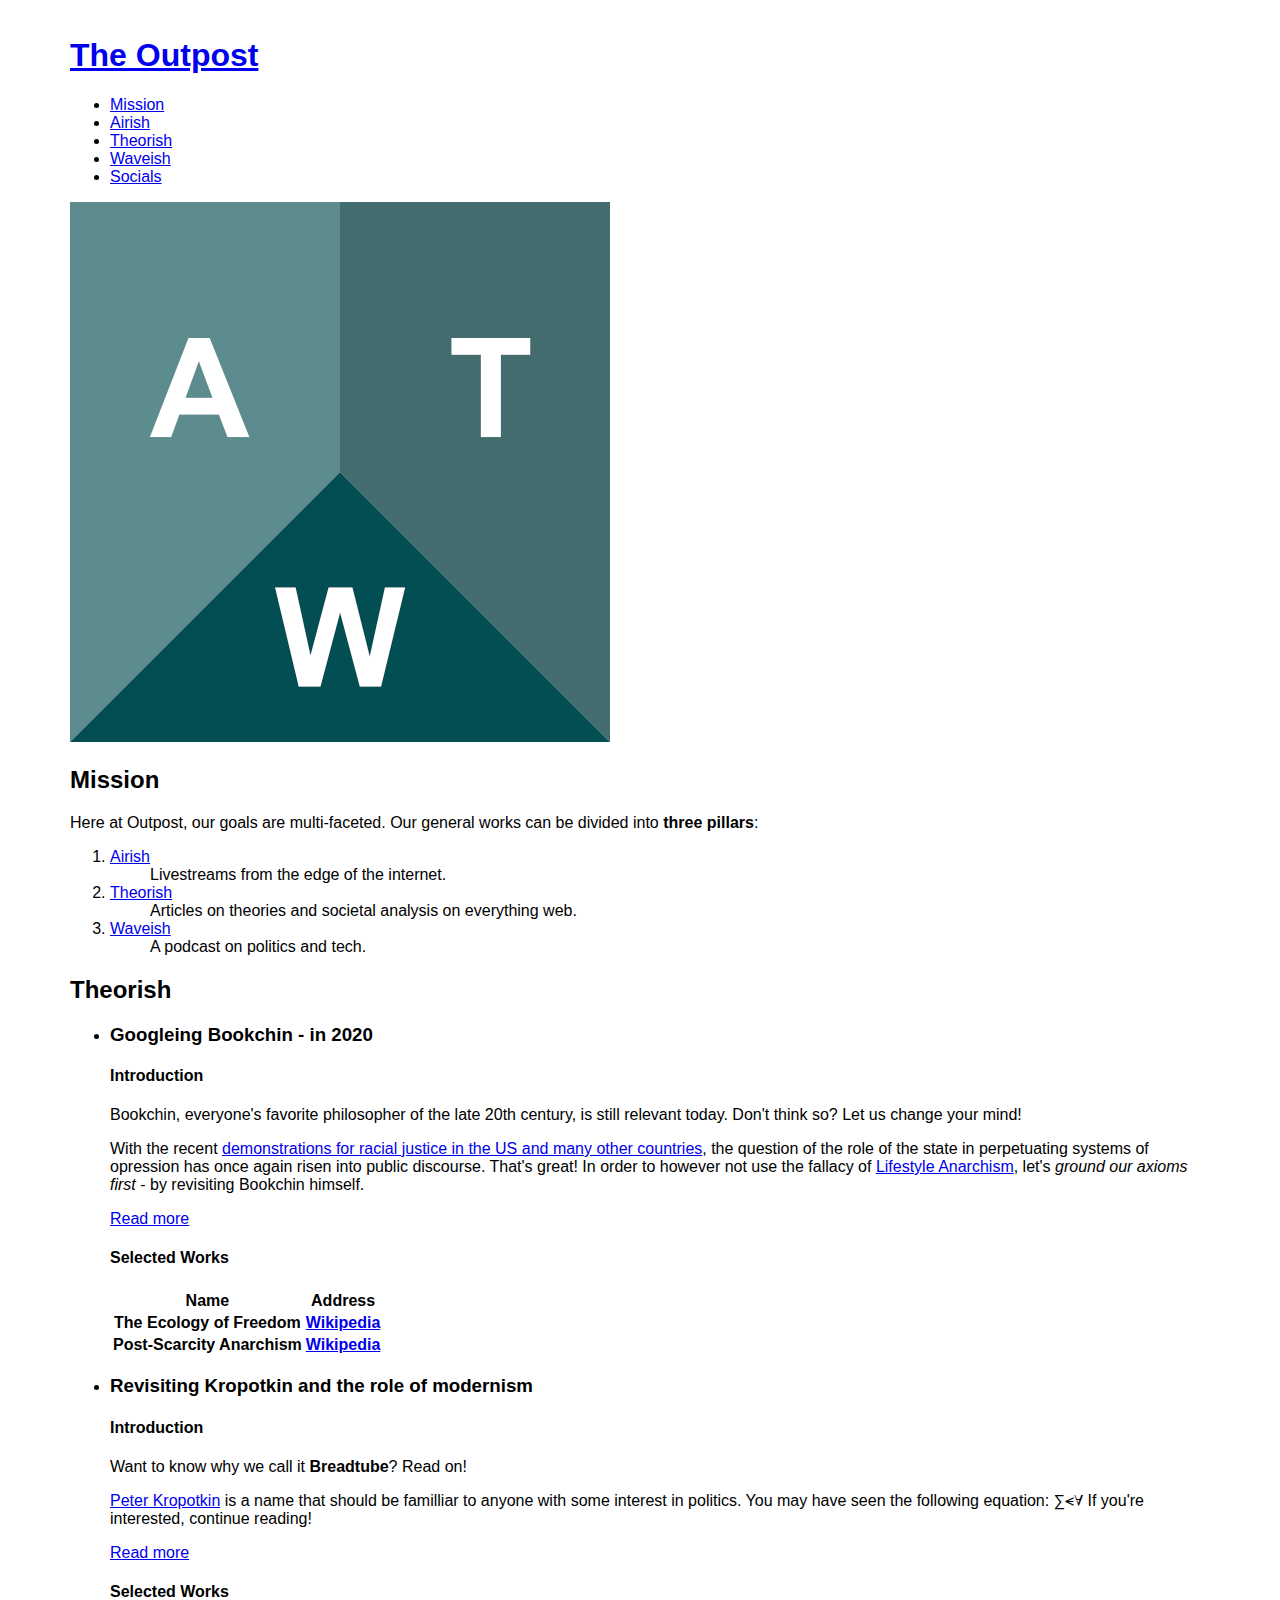
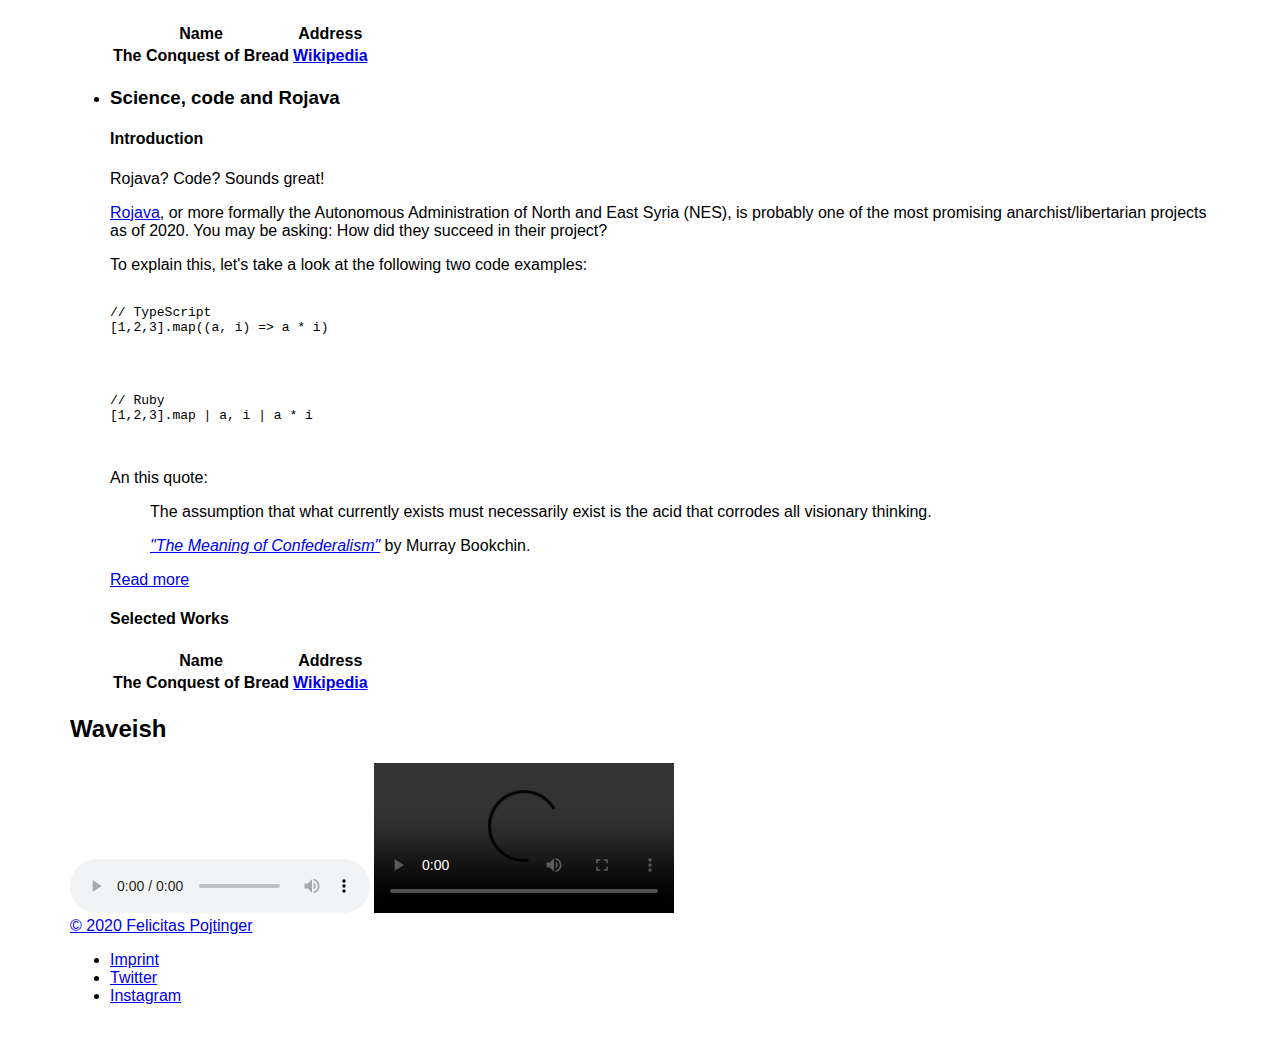
<file: index.html>
<!DOCTYPE html>
<html lang="en">
  <head>
    <meta charset="UTF-8" />
    <meta name="viewport" content="width=device-width, initial-scale=1.0" />
    <title>The Outpost</title>
    <meta name="author" content="Felicitas Pojtinger" />
    <meta
      name="description"
      content="A site from the outpost of the internet"
    />
    <meta name="keywords" content="Outpost, Edge, Tech, Cypherpunk" />
    <link rel="stylesheet" href="/main.css" />
  </head>
  <body>
    <header>
      <a href="/"><h1>The Outpost</h1></a>

      <nav>
        <ul>
          <li>
            <a href="#mission">Mission</a>
          </li>
          <li>
            <a href="/airish">Airish</a>
          </li>
          <li>
            <a href="#theorish">Theorish</a>
          </li>
          <li>
            <a href="#waveish">Waveish</a>
          </li>
          <li>
            <a href="#socials">Socials</a>
          </li>
        </ul>
      </nav>

      <img src="/img/a-t-w.png" alt="Visual Navigation" usemap="#navmap" />

      <map name="navmap">
        <area
          shape="poly"
          coords="0,0,0,540,270,270,270,0"
          href="/airish"
          alt="Airish"
        />
        <area
          shape="poly"
          coords="540,0,540,540,270,270,270,0"
          href="#theorish"
          alt="Theorish"
        />
        <area
          shape="poly"
          coords="0,540,540,540,270,270"
          href="#waveish"
          alt="Waveish"
        />
      </map>
    </header>

    <main>
      <section id="mission">
        <h2>Mission</h2>

        <p>
          Here at Outpost, our goals are multi-faceted. Our general works can be
          divided into <strong>three pillars</strong>:
        </p>

        <ol>
          <li>
            <dl>
              <dt><a href="/airish">Airish</a></dt>
              <dd>Livestreams from the edge of the internet.</dd>
            </dl>
          </li>
          <li>
            <dl>
              <dt><a href="#theorish">Theorish</a></dt>
              <dd>
                Articles on theories and societal analysis on everything web.
              </dd>
            </dl>
          </li>
          <li>
            <dl>
              <dt><a href="#waveish">Waveish</a></dt>
              <dd>A podcast on politics and tech.</dd>
            </dl>
          </li>
        </ol>
      </section>

      <section id="theorish">
        <h2>Theorish</h2>

        <ul>
          <li>
            <article>
              <header>
                <h3>Googleing Bookchin - in 2020</h3>
              </header>

              <h4>Introduction</h4>

              <p>
                Bookchin, everyone's favorite philosopher of the late 20th
                century, is still relevant today. Don't think so? Let us change
                your mind!
              </p>

              <p>
                With the recent
                <a href="https://www.youtube.com/watch?v=uH7lACpnmYY"
                  >demonstrations for racial justice in the US and many other
                  countries</a
                >, the question of the role of the state in perpetuating systems
                of opression has once again risen into public discourse. That's
                great! In order to however not use the fallacy of
                <a
                  href="http://theanarchistlibrary.org/library/murray-bookchin-social-anarchism-or-lifestyle-anarchism-an-unbridgeable-chasm"
                  >Lifestyle Anarchism</a
                >, let's <em>ground our axioms first</em> - by revisiting
                Bookchin himself.
              </p>

              <a href="/articles/bookchin-2020">Read more</a>

              <footer>
                <h4>Selected Works</h4>

                <table>
                  <thead>
                    <tr>
                      <th>
                        Name
                      </th>
                      <th>
                        Address
                      </th>
                    </tr>
                  </thead>

                  <tbody>
                    <tr>
                      <th>
                        The Ecology of Freedom
                      </th>
                      <th>
                        <a
                          href="https://en.wikipedia.org/wiki/The_Ecology_of_Freedom"
                          target="_blank"
                          >Wikipedia</a
                        >
                      </th>
                    </tr>
                    <tr>
                      <th>
                        Post-Scarcity Anarchism
                      </th>
                      <th>
                        <a
                          href="https://en.wikipedia.org/wiki/Post-Scarcity_Anarchism"
                          target="_blank"
                          >Wikipedia</a
                        >
                      </th>
                    </tr>
                  </tbody>
                </table>
              </footer>
            </article>
          </li>
          <li>
            <article>
              <header>
                <h3>Revisiting Kropotkin and the role of modernism</h3>
              </header>

              <h4>Introduction</h4>

              <p>
                Want to know why we call it <strong>Breadtube</strong>? Read on!
              </p>

              <p>
                <a href="https://en.wikipedia.org/wiki/Peter_Kropotkin"
                  >Peter Kropotkin</a
                >
                is a name that should be familliar to anyone with some interest
                in politics. You may have seen the following equation:
                &sum;&smt;&forall; If you're interested, continue reading!
              </p>

              <a href="/articles/peter-kropotkin-modernism">Read more</a>

              <footer>
                <h4>Selected Works</h4>

                <table>
                  <thead>
                    <tr>
                      <th>
                        Name
                      </th>
                      <th>
                        Address
                      </th>
                    </tr>
                  </thead>

                  <tbody>
                    <tr>
                      <th>
                        The Conquest of Bread
                      </th>
                      <th>
                        <a
                          href="https://en.wikipedia.org/wiki/The_Conquest_of_Bread"
                          target="_blank"
                          >Wikipedia</a
                        >
                      </th>
                    </tr>
                  </tbody>
                </table>
              </footer>
            </article>
          </li>
          <li>
            <article>
              <header>
                <h3>Science, code and Rojava</h3>
              </header>

              <h4>Introduction</h4>

              <p>
                Rojava? Code? Sounds great!
              </p>

              <p>
                <a href="https://en.wikipedia.org/wiki/Rojava">Rojava</a>, or
                more formally the Autonomous Administration of North and East
                Syria (NES), is probably one of the most promising
                anarchist/libertarian projects as of 2020. You may be asking:
                How did they succeed in their project?
              </p>

              <p>
                To explain this, let's take a look at the following two code
                examples:
              </p>

              <pre>
                      <code>
// TypeScript
[1,2,3].map((a, i) => a * i)
                      </code>
              </pre>

              <pre>
                      <code>
// Ruby
[1,2,3].map | a, i | a * i
                      </code>
              </pre>

              <p>
                An this quote:
              </p>

              <blockquote>
                <p>
                  The assumption that what currently exists must necessarily
                  exist is the acid that corrodes all visionary thinking.
                </p>

                <footer>
                  <cite
                    ><a href="https://en.wikiquote.org/wiki/Murray_Bookchin"
                      >"The Meaning of Confederalism"</a
                    ></cite
                  >
                  by Murray Bookchin.
                </footer>
              </blockquote>

              <a href="/articles/science-code-rojava">Read more</a>

              <footer>
                <h4>Selected Works</h4>

                <table>
                  <thead>
                    <tr>
                      <th>
                        Name
                      </th>
                      <th>
                        Address
                      </th>
                    </tr>
                  </thead>

                  <tbody>
                    <tr>
                      <th>
                        The Conquest of Bread
                      </th>
                      <th>
                        <a
                          href="https://en.wikipedia.org/wiki/The_Conquest_of_Bread"
                          target="_blank"
                          >Wikipedia</a
                        >
                      </th>
                    </tr>
                  </tbody>
                </table>
              </footer>
            </article>
          </li>
        </ul>
      </section>

      <section id="waveish">
        <h2>Waveish</h2>

        <audio preload="metadata" controls>
          <source
            src="https://www.w3schools.com/html/horse.ogg"
            type="audio/ogg"
          />
          <source
            src="https://www.w3schools.com/html/horse.mp3"
            type="audio/mpeg"
          />
          Please use a <a href="https://choosebrowser.com">modern browser</a>.
        </audio>

        <video preload="metadata" controls>
          <source
            src="https://www.w3schools.com/html/mov_bbb.ogg"
            type="video/ogg"
          />
          <source
            src="https://www.w3schools.com/html/mov_bbb.mp4"
            type="video/mp4"
          />
          Please use a <a href="https://choosebrowser.com">modern browser</a>.
        </video>

        <object data="https://www.youtube.com/embed/MHE4LEKGFt8"> </object>
      </section>
    </main>

    <footer>
      <a href="https://www.gnu.org/licenses/agpl-3.0.en.html" target="_blank"
        >© 2020 Felicitas Pojtinger</a
      >

      <nav id="socials">
        <ul>
          <li>
            <a href="https://felicitas.pojtinger.com/imprint/" target="_blank"
              >Imprint</a
            >
          </li>
          <li>
            <a href="https://twitter.com/outpost" target="_blank">Twitter</a>
          </li>
          <li>
            <a href="https://instagram.com/outpost" target="_blank"
              >Instagram</a
            >
          </li>
        </ul>
      </nav>
    </footer>
  </body>
</html>
</file>
<file: main.css>
body {
  font-family: -apple-system, BlinkMacSystemFont, "Segoe UI", Roboto, Oxygen,
    Ubuntu, Cantarell, "Open Sans", "Helvetica Neue", sans-serif;
  max-width: 1140px;
  margin: 0 auto;
  padding: 1rem;
}

img {
  max-width: 100%;
}
</file>
